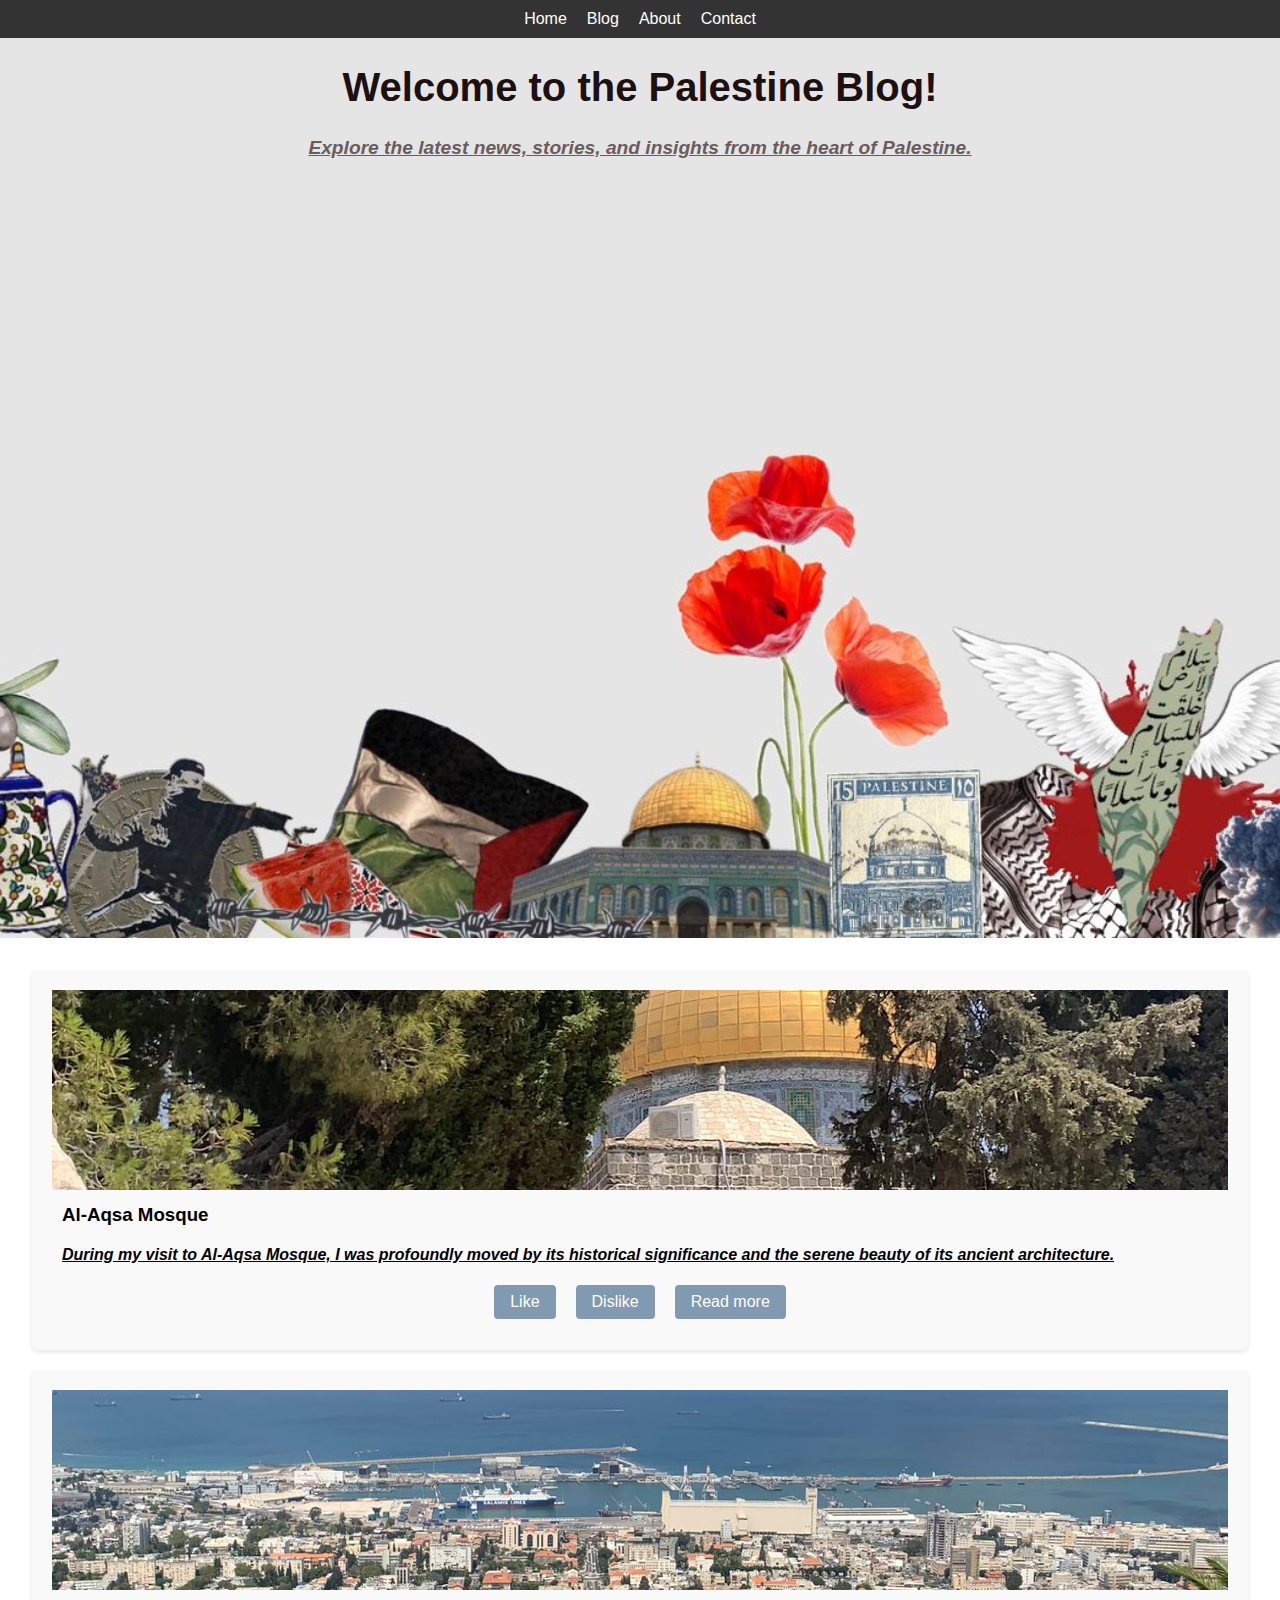
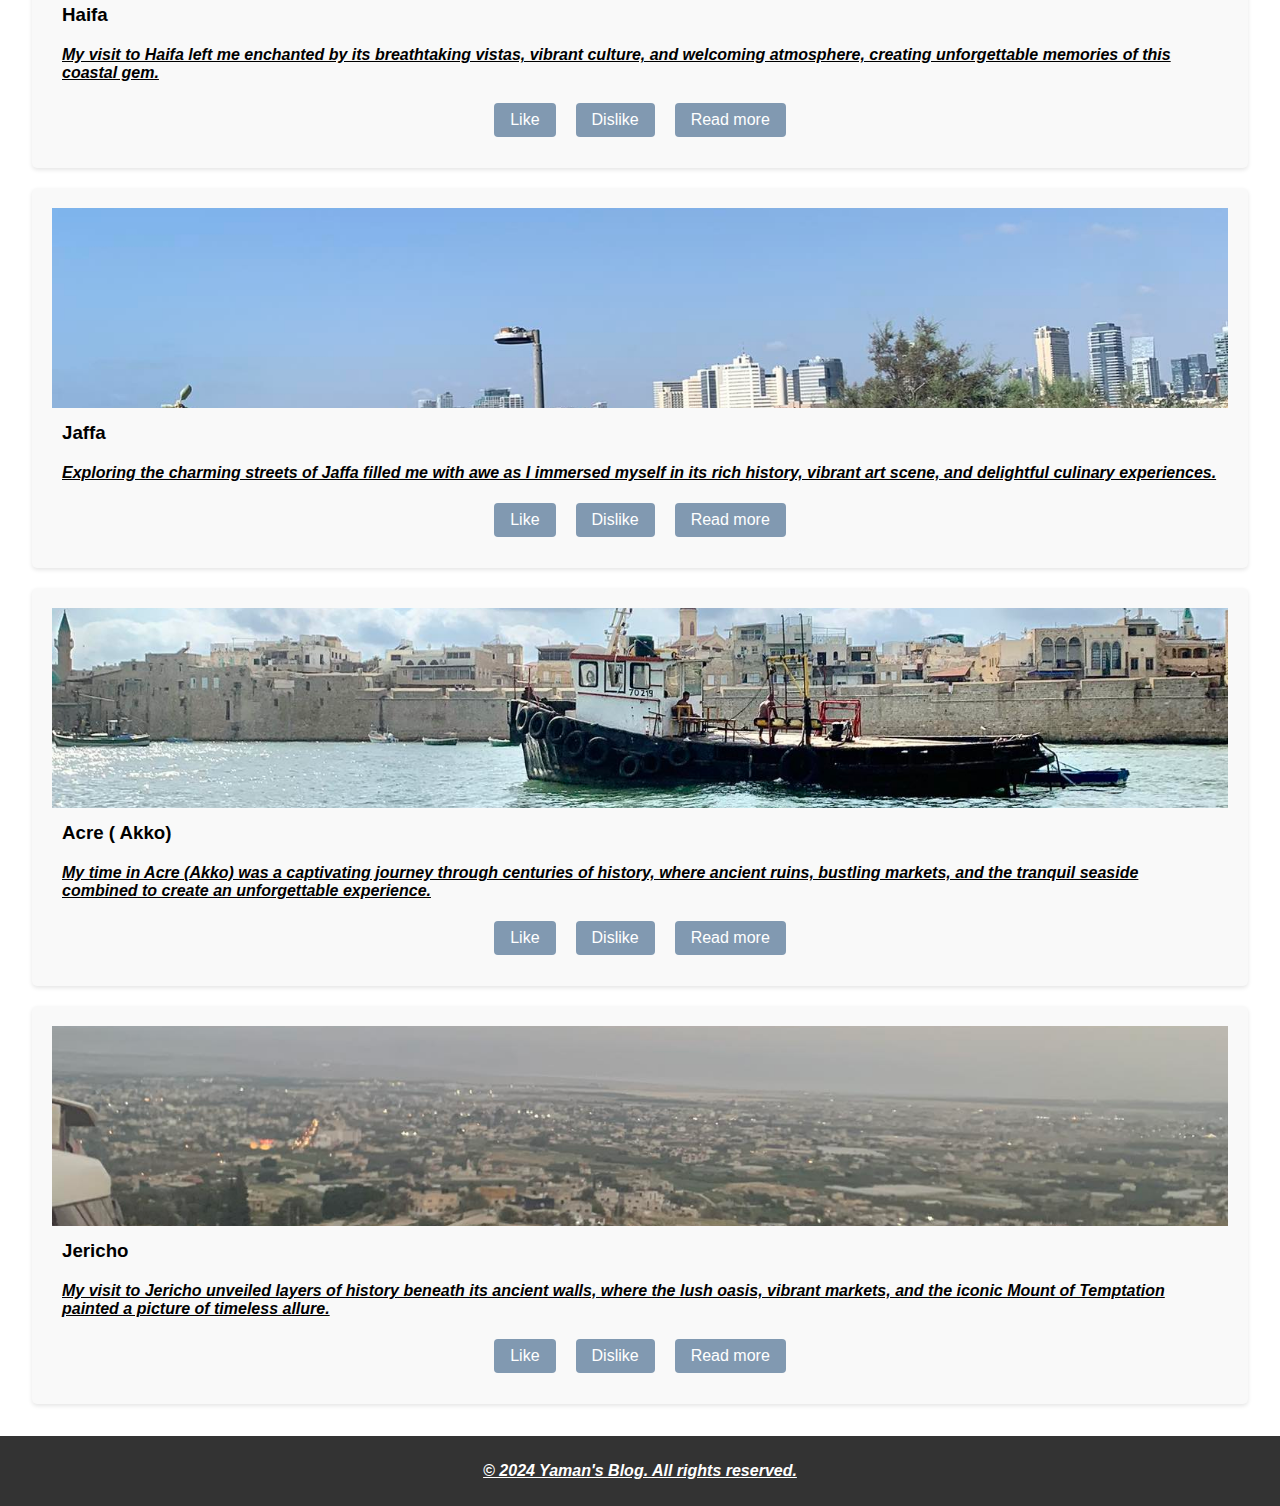
<file: index.html>
<!DOCTYPE html>
<html lang="en">
<head>
    <meta charset="UTF-8">
    <meta name="viewport" content="width=device-width, initial-scale=1.0">
    <title>Palestine Blog Website</title>
    <link rel="stylesheet" href="styles/index.css">
    <link rel="stylesheet" href="styles\Responsive.css">

</head>
<body>
    <header>
        <nav>
            <ul>
                <li><a href="index.html">Home</a></li>
                <li><a href="BlogPost.html">Blog</a></li>
                <li><a href="#">About</a></li>
                <li><a href="#">Contact</a></li>
            </ul>
        </nav>
    </header>
    <section class="welcome-section">
        <img src="images/pali.jpg" alt="Beautiful view of Palestine" class="background-image">
        <div class="overlay">
            <h1>Welcome to the Palestine Blog!</h1>
            <p>Explore the latest news, stories, and insights from the heart of Palestine.</p>
        </div>
    </section>

    
        
        <section class="card-container">
            <div class="card">
                <img src="images\alAqsaMosque.jpg" alt="Card Image">
                <h3> Al-Aqsa Mosque </h3>
                <p>During my visit to Al-Aqsa Mosque, I was profoundly moved by its historical significance and the serene beauty of its ancient architecture.</p>
                <div class="buttons">
                    <button class="btn like">Like</button>
                    <button class="btn dislike">Dislike</button>
                    <button class="btn readmore">
                        <a href="BlogPost.html">Read more</a>
                    </button>
                                    </div>
            </div>
            <div class="card">
                <img src="images\Haifa.jpg" alt="Card Image">
                <h3>Haifa</h3>
                <p>My visit to Haifa left me enchanted by its breathtaking vistas, vibrant culture, and welcoming atmosphere, creating unforgettable memories of this coastal gem.</p>
                <div class="buttons">
                    <button class="btn like">Like</button>
                    <button class="btn dislike">Dislike</button>
                    <button class="btn readmore">
                        <a href="BlogPost.html">Read more</a>
                    </button>
                                    </div>
            </div>
            <div class="card">
                <img src="images/Jaffa.jpg" alt="Card Image">
                <h3>Jaffa</h3>
                <p>Exploring the charming streets of Jaffa filled me with awe as I immersed myself in its rich history, vibrant art scene, and delightful culinary experiences.</p>
                <div class="buttons">
                    <button class="btn like">Like</button>
                    <button class="btn dislike">Dislike</button>
                    <button class="btn readmore">
                        <a href="BlogPost.html">Read more</a>
                    </button>
                                    </div>
            </div>
            <div class="card">
                <img src="images\Akko.jpg" alt="Card Image">
                <h3>Acre ( Akko)</h3>
                <p>My time in Acre (Akko) was a captivating journey through centuries of history, where ancient ruins, bustling markets, and the tranquil seaside combined to create an unforgettable experience.</p>
                <div class="buttons">
                    <button class="btn like">Like</button>
                    <button class="btn dislike">Dislike</button>
                    <button class="btn readmore">
                        <a href="BlogPost.html">Read more</a>
                    </button>
                                    </div>
            </div>
            <div class="card">
                <img src="images\jericho.jpg" alt="Card Image">
                <h3>Jericho</h3>
                <p>My visit to Jericho unveiled layers of history beneath its ancient walls, where the lush oasis, vibrant markets, and the iconic Mount of Temptation painted a picture of timeless allure.</p>
                <div class="buttons">
                    <button class="btn like">Like</button>
                    <button class="btn dislike">Dislike</button>
                    <button class="btn readmore">
                        <a href="BlogPost.html">Read more</a>
                    </button>
                                    </div>
            </div>
        </section>
    </main>
    
    <footer>
        <p>&copy; 2024 Yaman's Blog. All rights reserved.</p>
    </footer>
 
</body>
</html>
</file>
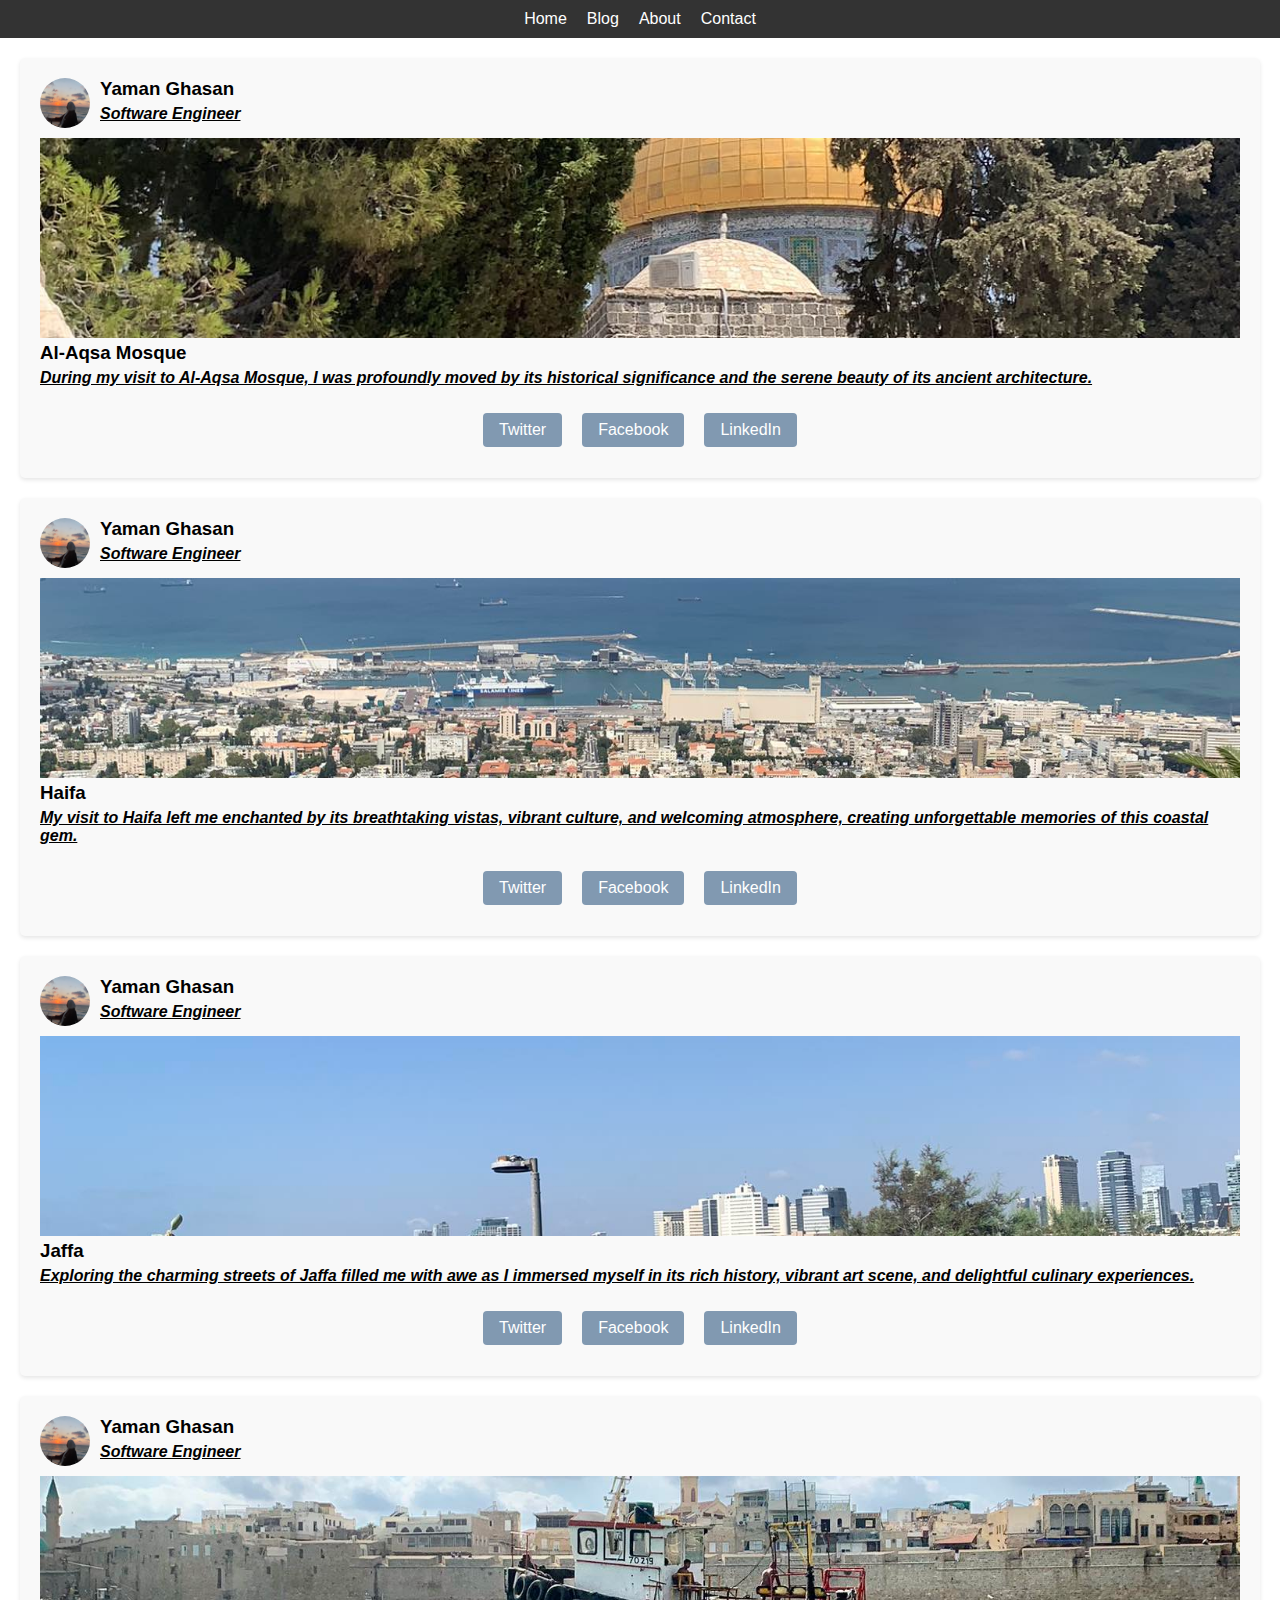
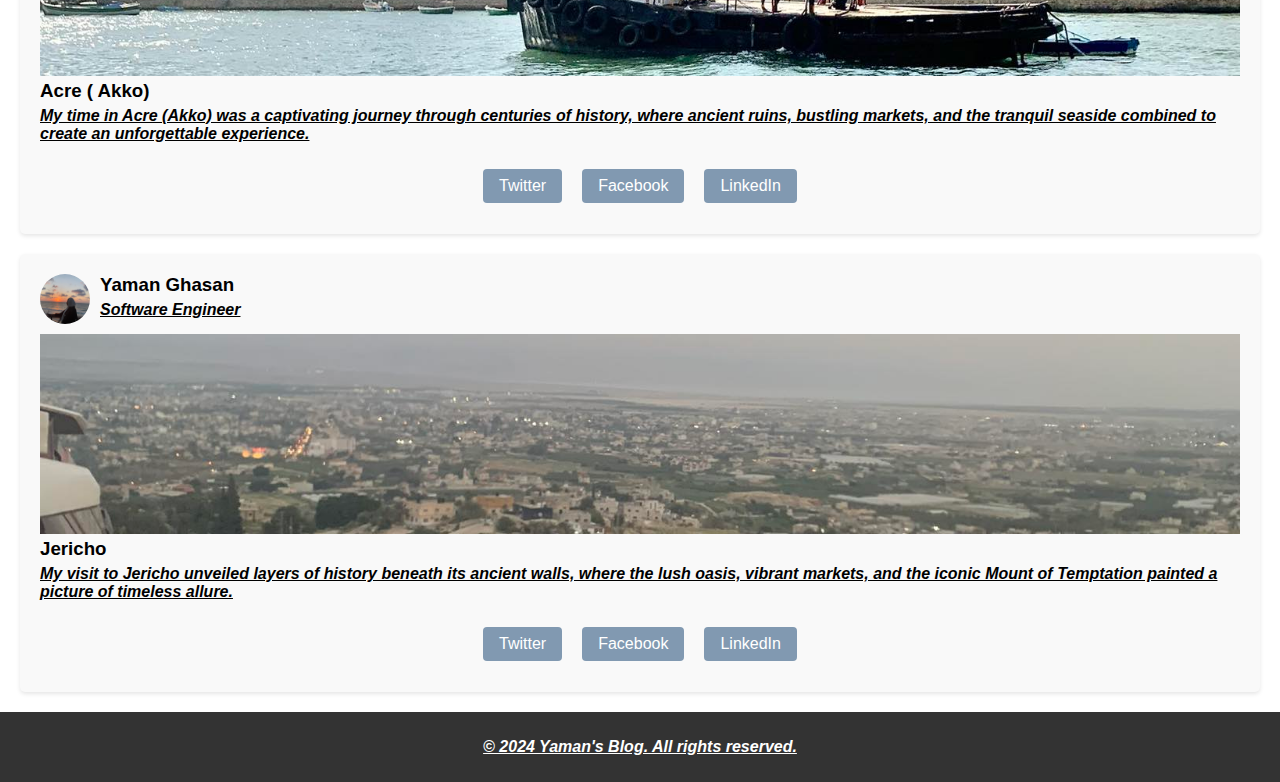
<file: BlogPost.html>
<!DOCTYPE html>
<html lang="en">
<head>
    <meta charset="UTF-8">
    <meta name="viewport" content="width=device-width, initial-scale=1.0">
    <title>Palestine Blog Website</title>
    <link rel="stylesheet" href="styles\BlogPost.css">
    <link rel="stylesheet" href="styles\Responsive.css">

</head>
<body>
    <header>
        <nav>
            <ul>
                <li><a href="index.html">Home</a></li>
                <li><a href="BlogPost.html">Blog</a></li>
                <li><a href="#">About</a></li>
                <li><a href="#">Contact</a></li>
            </ul>
        </nav>
    </header>
   

        <section class="card-container">
            <div class="card">
                     <img class="Author" src="images\YamoonImage.jpg" alt="Author Avatar">
                         <h3>Yaman Ghasan</h3>
                        <p>Software Engineer</p>
                    
                 <img class="city" src="images\alAqsaMosque.jpg" alt="Card Image">
                <h3> Al-Aqsa Mosque </h3>
                <p>During my visit to Al-Aqsa Mosque, I was profoundly moved by its historical significance and the serene beauty of its ancient architecture.</p>
                <div class="social-sharing">
                    <a href="#" class="twitter-share">Twitter</a>
                    <a href="#" class="facebook-share">Facebook</a>
                    <a href="#" class="linkedin-share">LinkedIn</a>
                  </div>
            </div>
            </div>
            <div class="card">
                <img  class="Author"  src="images\YamoonImage.jpg" alt="Author Avatar">
              
                    <h3>Yaman Ghasan</h3>
                    <p>Software Engineer</p>
                
          
                <img  class="city" src="images\Haifa.jpg" alt="Card Image">
                <h3>Haifa</h3>
                <p>My visit to Haifa left me enchanted by its breathtaking vistas, vibrant culture, and welcoming atmosphere, creating unforgettable memories of this coastal gem.</p>
                <div class="social-sharing">
                    <a href="#" class="twitter-share">Twitter</a>
                    <a href="#" class="facebook-share">Facebook</a>
                    <a href="#" class="linkedin-share">LinkedIn</a>
                  </div>
            </div>
            <div class="card">
                <img  class="Author" src="images\YamoonImage.jpg" alt="Author Avatar">
             
                    <h3>Yaman Ghasan</h3>
                    <p>Software Engineer</p>
           
                <img  class="city" src="images/Jaffa.jpg" alt="Card Image">
                <h3>Jaffa</h3>
                <p>Exploring the charming streets of Jaffa filled me with awe as I immersed myself in its rich history, vibrant art scene, and delightful culinary experiences.</p>
                <div class="social-sharing">
                    <a href="#" class="twitter-share">Twitter</a>
                    <a href="#" class="facebook-share">Facebook</a>
                    <a href="#" class="linkedin-share">LinkedIn</a>
                  </div>
            </div>
            <div class="card">
                <img  class="Author" src="images\YamoonImage.jpg" alt="Author Avatar">
            
                    <h3>Yaman Ghasan</h3>
                    <p>Software Engineer</p>
           
                <img class="city" src="images\Akko.jpg" alt="Card Image">
                <h3>Acre ( Akko)</h3>
                <p>My time in Acre (Akko) was a captivating journey through centuries of history, where ancient ruins, bustling markets, and the tranquil seaside combined to create an unforgettable experience.</p>
                <div class="social-sharing">
                    <a href="#" class="twitter-share">Twitter</a>
                    <a href="#" class="facebook-share">Facebook</a>
                    <a href="#" class="linkedin-share">LinkedIn</a>
                  </div>
            </div>
            <div class="card">
                <img  class="Author" src="images\YamoonImage.jpg" alt="Author Avatar">
              
                    <h3>Yaman Ghasan</h3>
                    <p>Software Engineer</p>
                
            
                <img class="city" src="images\jericho.jpg" alt="Card Image">
                <h3>Jericho</h3>
                <p>My visit to Jericho unveiled layers of history beneath its ancient walls, where the lush oasis, vibrant markets, and the iconic Mount of Temptation painted a picture of timeless allure.</p>
                  <div class="social-sharing">
                      <a href="#" class="twitter-share">Twitter</a>
                      <a href="#" class="facebook-share">Facebook</a>
                      <a href="#" class="linkedin-share">LinkedIn</a>
                    </div>
            </div>
        </section>
    </main>
    
    <footer>
        <p>&copy; 2024 Yaman's Blog. All rights reserved.</p>
    </footer>
 
</body>
</html>
</file>
<file: styles/index.css>
/* Global Styles */
body {
    font-family: Arial, sans-serif;
    margin: 0;
    padding: 0;
}
 

.welcome-section {
    position: relative;
    width: 100%;
    height: 100vh; /* Full viewport height */
    display: flex;
    justify-content: center; /* Centers content horizontally */
    align-items: top; /* Centers content vertically */
    text-align: center;
    overflow: hidden; /* Ensures image doesn't overflow */
}

.background-image {
    position: absolute;
    top: 0;
    left: 0;
    width: 100%;
    height: 100%;
    object-fit: cover; /* Ensures the image covers the whole section */
    z-index: 0; /* Ensures the image is behind the text */
}

.overlay {
    position: relative;
    z-index: 1; /* Ensures text is above the image */
    color: rgb(28, 16, 16); /* White text color for better readability */
}

.welcome-section h1 {
    font-size: 2.5rem;
}

.welcome-section p {
    font-size: 1.2rem;
    color: #6a5c5c; /* Ensures text color is white */
}

/* Navbar Styles */
header {
    background-color: #333;
    color: #fff;
    padding: 10px;
}

nav ul {
    list-style-type: none;
    margin: 0;
    padding: 0;
    display: flex;
    justify-content: center;
}

nav li {
    margin: 0 10px;
}

nav a {
    color: #fff;
    text-decoration: none;
}

 
 /* Grid Container Styles */
 .grid-container {
    display: grid;
    grid-template-columns: repeat(auto-fit, minmax(300px, 1fr));
    gap: 20px;
    padding: 2rem;
  }

/* Card Styles */
.card-container {
    display: flex;
    flex-wrap: wrap;
    justify-content: center;
    gap: 20px;
    padding: 2rem;

}
.card {
    background-color: #fff;
    box-shadow: 0 2px 4px rgba(0, 0, 0, 0.1);
    border-radius: 8px;
}


.card img {
    width: 100%;
    height: 200px;
    object-fit: cover;
}

.card h3 {
    padding: 10px;
    margin: 0;
}

.card p {
    padding: 10px;
    margin: 0;
    flex-grow: 1;
}

.card .buttons {
    display: flex;
    justify-content: center;
    padding: 1px;
}

 /* Button styles */
.btn {
    display: inline-block;
    padding: 8px 16px;
    border: none;
    border-radius: 4px;
    background-color: #8199b1;
    color: white;
    text-align: center;
    text-decoration: none;
    font-size: 16px;
    cursor: pointer;
    transition: background-color 0.3s;
    margin: 10px;
}

.btn a {
    color: white;
    text-decoration: none;
}

.btn:hover {
    background-color: #0056b3;
}



 
/* Footer Styles */
footer {
    background-color: #333;
    color: #fff;
    text-align: center;
    padding: 10px;
}
.card {
    background-color: #f9f9f9;
    border-radius: 5px;
    box-shadow: 0 2px 4px rgba(0, 0, 0, 0.1);
    padding: 20px;
}
p    {
    font-weight: bold;
    font-style: italic;
    text-decoration: underline;
}
</file>
